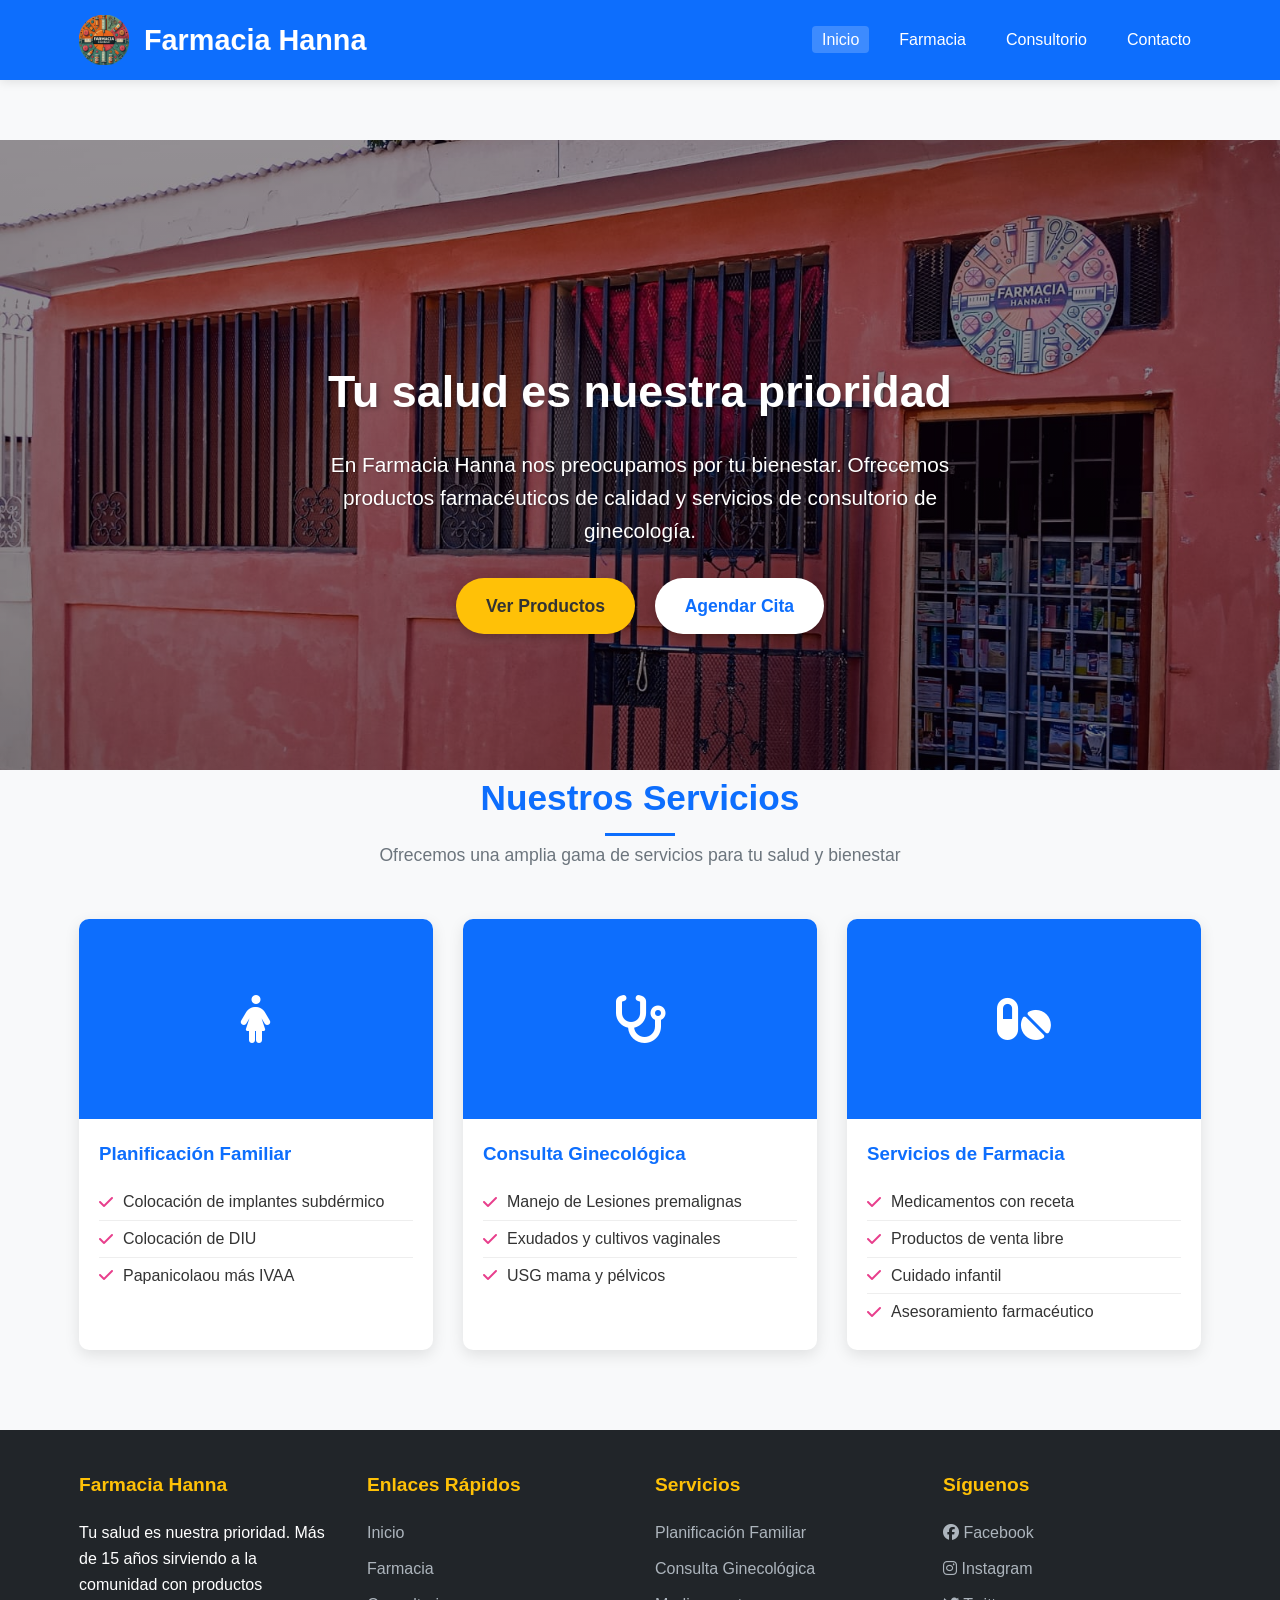
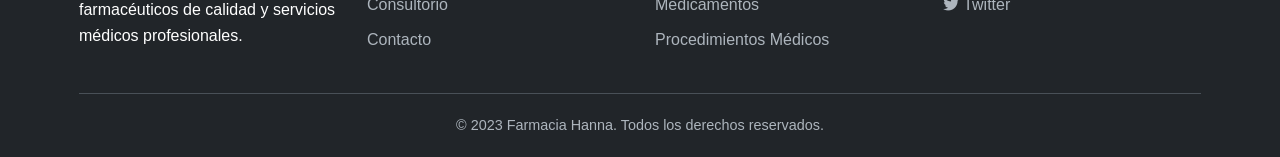
<file: index.html>
<!DOCTYPE html>
<html lang="es">
<head>
    <meta charset="UTF-8">
    <meta name="viewport" content="width=device-width, initial-scale=1.0">
    <title>Farmacia Hanna - Tu salud es nuestra prioridad</title>
    <link rel="stylesheet" href="https://cdnjs.cloudflare.com/ajax/libs/font-awesome/6.4.0/css/all.min.css">
    <link rel="stylesheet" href="staly/index.css">
</head>
<body>
    <!-- Header -->
    <header>
        <div class="container header-container">
            <div class="logo">
                <img src="img/logo.png" alt="Logo Farmacia Hanna" class="logo-img">
                <h1>Farmacia Hanna</h1>
            </div>
            <div class="menu-toggle" id="menuToggle">
                <span></span>
                <span></span>
                <span></span>
            </div>
            <nav id="mainNav">
                <ul>
                    <li><a href="#inicio" class="nav-link active" data-section="inicio">Inicio</a></li>
                    <li><a href="#farmacia" class="nav-link" data-section="farmacia">Farmacia</a></li>
                    <li><a href="#consultorio" class="nav-link" data-section="consultorio">Consultorio</a></li>
                    <li><a href="#contacto" class="nav-link" data-section="contacto">Contacto</a></li>
                </ul>
            </nav>
        </div>
    </header>

    <!-- Hero Section (Inicio) -->
    <section id="inicio" class="active">
        <div class="hero">
            <div class="container hero-content">
                <h2>Tu salud es nuestra prioridad</h2>
                <p>En Farmacia Hanna nos preocupamos por tu bienestar. Ofrecemos productos farmacéuticos de calidad y servicios de consultorio de ginecología.</p>
                <div class="hero-buttons">
                    <a href="#farmacia" class="btn nav-link" data-section="farmacia">Ver Productos</a>
                    <a href="#consultorio" class="btn nav-link" data-section="consultorio" style="background-color: white; color: #0d6efd; margin-left: 15px;">Agendar Cita</a>
                </div>
            </div>
        </div>

        <div class="container">
            <div class="section-title">
                <h2>Nuestros Servicios</h2>
                <p>Ofrecemos una amplia gama de servicios para tu salud y bienestar</p>
            </div>
            
            <div class="servicios-grid">
                <div class="servicio-card">
                    <div class="servicio-img">
                        <i class="fas fa-female"></i>
                    </div>
                    <div class="servicio-content">
                        <h3>Planificación Familiar</h3>
                        <ul>
                            <li><i class="fas fa-check"></i> Colocación de implantes subdérmico</li>
                            <li><i class="fas fa-check"></i> Colocación de DIU</li>
                            <li><i class="fas fa-check"></i> Papanicolaou más IVAA</li>
                        </ul>
                    </div>
                </div>
                
                <div class="servicio-card">
                    <div class="servicio-img">
                        <i class="fas fa-stethoscope"></i>
                    </div>
                    <div class="servicio-content">
                        <h3>Consulta Ginecológica</h3>
                        <ul>
                            <li><i class="fas fa-check"></i> Manejo de Lesiones premalignas</li>
                            <li><i class="fas fa-check"></i> Exudados y cultivos vaginales</li>
                            <li><i class="fas fa-check"></i> USG mama y pélvicos</li>
                        </ul>
                    </div>
                </div>
                
                <div class="servicio-card">
                    <div class="servicio-img">
                        <i class="fas fa-pills"></i>
                    </div>
                    <div class="servicio-content">
                        <h3>Servicios de Farmacia</h3>
                        <ul>
                            <li><i class="fas fa-check"></i> Medicamentos con receta</li>
                            <li><i class="fas fa-check"></i> Productos de venta libre</li>
                            <li><i class="fas fa-check"></i> Cuidado infantil</li>
                            <li><i class="fas fa-check"></i> Asesoramiento farmacéutico</li>
                        </ul>
                    </div>
                </div>
            </div>
        </div>
    </section>

    <!-- Farmacia Section -->
    <section id="farmacia">
        <div class="container">
            <div class="farmacia-header">
                <h2>Nuestra Farmacia</h2>
            </div>
            
            <div class="section-title">
                <h2>Medicamentos y Productos</h2>
                <p>Contamos con una amplia variedad de medicamentos y productos para tu salud</p>
            </div>
            
            <div class="medicamentos-grid">
                <div class="medicamento-card">
                    <div class="medicamento-img">
                        <i class="fas fa-prescription-bottle"></i>
                    </div>
                    <div class="medicamento-content">
                        <h3>Medicamentos con Receta</h3>
                        <p>Medicamentos que requieren prescripción médica bajo supervisión farmacéutica.</p>
                        <ul>
                            <li>Antibióticos</li>
                            <li>Antihipertensivos</li>
                            <li>Antidiabéticos</li>
                            <li>Antidepresivos</li>
                        </ul>
                    </div>
                </div>
                
                <div class="medicamento-card">
                    <div class="medicamento-img">
                        <i class="fas fa-capsules"></i>
                    </div>
                    <div class="medicamento-content">
                        <h3>Productos de Venta Libre</h3>
                        <p>Medicamentos y productos que puedes adquirir sin receta médica.</p>
                        <ul>
                            <li>Analgésicos</li>
                            <li>Antigripales</li>
                            <li>Vitaminas y suplementos</li>
                            <li>Cuidado personal</li>
                        </ul>
                    </div>
                </div>
                
                <div class="medicamento-card">
                    <div class="medicamento-img">
                        <i class="fas fa-baby"></i>
                    </div>
                    <div class="medicamento-content">
                        <h3>Cuidado Infantil</h3>
                        <p>Productos especializados para el cuidado de los más pequeños.</p>
                        <ul>
                            <li>Fórmulas infantiles</li>
                            <li>Pañales y toallitas</li>
                            <li>Medicamentos pediátricos</li>
                            <li>Jarabes y suplementos</li>
                        </ul>
                    </div>
                </div>
            </div>
        </div>
    </section>

    <!-- Consultorio Section -->
    <section id="consultorio">
        <div class="container">
            <div class="consultorio-header">
                <h2>Consultorio Médico</h2>
            </div>
            
            <div class="section-title">
                <h2>Nuestros Servicios Médicos</h2>
                <p>Contamos con especialistas en ginecología y servicios médicos generales</p>
            </div>
            
            <div class="servicios-grid">
                <div class="servicio-card">
                    <div class="servicio-img">
                        <i class="fas fa-female"></i>
                    </div>
                    <div class="servicio-content">
                        <h3>Planificación Familiar</h3>
                        <ul>
                            <li><i class="fas fa-check"></i> Colocación de implantes subdérmico</li>
                            <li><i class="fas fa-check"></i> Colocación de DIU</li>
                            <li><i class="fas fa-check"></i> Papanicolaou más IVAA</li>
                            <li><i class="fas fa-check"></i> Asesoramiento en métodos anticonceptivos</li>
                        </ul>
                    </div>
                </div>
                
                <div class="servicio-card">
                    <div class="servicio-img">
                        <i class="fas fa-stethoscope"></i>
                    </div>
                    <div class="servicio-content">
                        <h3>Consulta Ginecológica</h3>
                        <ul>
                            <li><i class="fas fa-check"></i> Manejo de Lesiones premalignas</li>
                            <li><i class="fas fa-check"></i> Exudados y cultivos vaginales</li>
                            <li><i class="fas fa-check"></i> USG mama y pélvicos</li>
                            <li><i class="fas fa-check"></i> Control de embarazo</li>
                        </ul>
                    </div>
                </div>
                
                <div class="servicio-card">
                    <div class="servicio-img">
                        <i class="fas fa-syringe"></i>
                    </div>
                    <div class="servicio-content">
                        <h3>Procedimientos Médicos</h3>
                        <ul>
                            <li><i class="fas fa-check"></i> Aplicación de inyecciones</li>
                            <li><i class="fas fa-check"></i> Vacunación</li>
                            <li><i class="fas fa-check"></i> Toma de muestras de laboratorio</li>
                            <li><i class="fas fa-check"></i> Curaciones y curaciones menores</li>
                        </ul>
                    </div>
                </div>
            </div>
        </div>
    </section>

    <!-- Contacto Section -->
    <section id="contacto">
        <div class="container">
            <div class="section-title">
                <h2>Contáctanos</h2>
                <p>Estamos aquí para ayudarte. Visítanos o contáctanos para más información</p>
            </div>
            
            <div class="contacto-grid">
                <div class="contacto-info">
                    <h3>Información de Contacto</h3>
                    <div class="contacto-item">
                        <div class="contacto-icon"><i class="fas fa-map-marker-alt"></i></div>
                        <p>Del Gym el Canoso 2 cu. y media al sur</p>
                    </div>
                    <div class="contacto-item">
                        <div class="contacto-icon"><i class="fas fa-phone"></i></div>
                        <p>(505) 86403365</p>
                    </div>                    
                    <h3 style="margin-top: 30px;">Horario de Atención</h3>
                    <table class="horario-table">
                        <tr>
                            <td>Lunes a Viernes</td>
                            <td>8:00 AM - 10:00 PM</td>
                        </tr>
                        <tr>
                            <td>Sábados</td>
                            <td>9:00 AM - 8:00 PM</td>
                        </tr>
                        <tr>
                            <td>Domingos</td>
                            <td>10:00 AM - 6:00 PM</td>
                        </tr>
                    </table>
                    
                    <div class="contacto-buttons">
                        <!-- REEMPLAZA EL NÚMERO DE TELÉFONO AQUÍ -->
                        <a href="https://wa.me/50586403365?text=Hola,%20me%20interesa%20obtener%20más%20información%20sobre%20sus%20servicios" class="btn btn-whatsapp" target="_blank">
                            <i class="fab fa-whatsapp"></i> WhatsApp
                        </a>
                        
                        <!-- REEMPLAZA LA DIRECCIÓN DE GOOGLE MAPS AQUÍ -->
                        <a href="https://maps.app.goo.gl/SS8DSRisJ6XKTcj59" class="btn btn-maps" target="_blank">
                            <i class="fas fa-map-marked-alt"></i> Google Maps
                        </a>
                    </div>
                </div>
                
                <!--<div class="contacto-form">
                    <h3>Envíanos un Mensaje</h3>
                    <form id="formContacto">
                        <input type="text" placeholder="Tu nombre" required>
                        <input type="email" placeholder="Tu correo electrónico" required>
                        <input type="tel" placeholder="Tu teléfono">
                        <textarea placeholder="Tu mensaje" rows="5" required></textarea>
                        <button type="submit">Enviar Mensaje</button>
                    </form>
                </div>-->
            </div>
        </div>
    </section>

    <!-- Footer -->
    <footer>
        <div class="container">
            <div class="footer-grid">
                <div class="footer-col">
                    <h4>Farmacia Hanna</h4>
                    <p>Tu salud es nuestra prioridad. Más de 15 años sirviendo a la comunidad con productos farmacéuticos de calidad y servicios médicos profesionales.</p>
                </div>
                <div class="footer-col">
                    <h4>Enlaces Rápidos</h4>
                    <ul>
                        <li><a href="#inicio" class="nav-link" data-section="inicio">Inicio</a></li>
                        <li><a href="#farmacia" class="nav-link" data-section="farmacia">Farmacia</a></li>
                        <li><a href="#consultorio" class="nav-link" data-section="consultorio">Consultorio</a></li>
                        <li><a href="#contacto" class="nav-link" data-section="contacto">Contacto</a></li>
                    </ul>
                </div>
                <div class="footer-col">
                    <h4>Servicios</h4>
                    <ul>
                        <li><a href="#consultorio" class="nav-link" data-section="consultorio">Planificación Familiar</a></li>
                        <li><a href="#consultorio" class="nav-link" data-section="consultorio">Consulta Ginecológica</a></li>
                        <li><a href="#farmacia" class="nav-link" data-section="farmacia">Medicamentos</a></li>
                        <li><a href="#consultorio" class="nav-link" data-section="consultorio">Procedimientos Médicos</a></li>
                    </ul>
                </div>
                <div class="footer-col">
                    <h4>Síguenos</h4>
                    <ul>
                        <li><a href="#"><i class="fab fa-facebook"></i> Facebook</a></li>
                        <li><a href="#"><i class="fab fa-instagram"></i> Instagram</a></li>
                        <li><a href="#"><i class="fab fa-twitter"></i> Twitter</a></li>
                    </ul>
                </div>
            </div>
            <div class="copyright">
                <p>&copy; 2023 Farmacia Hanna. Todos los derechos reservados.</p>
            </div>
        </div>
    </footer>

    <script>
        document.addEventListener('DOMContentLoaded', function() {
            // Menú móvil
            const menuToggle = document.getElementById('menuToggle');
            const mainNav = document.getElementById('mainNav');
            
            menuToggle.addEventListener('click', function() {
                mainNav.classList.toggle('active');
            });
            
            // Navegación entre secciones
            const navLinks = document.querySelectorAll('.nav-link');
            const sections = document.querySelectorAll('section');
            
            navLinks.forEach(link => {
                link.addEventListener('click', function(e) {
                    e.preventDefault();
                    
                    // Obtener la sección a mostrar
                    const targetSection = this.getAttribute('data-section');
                    
                    // Ocultar todas las secciones
                    sections.forEach(section => {
                        section.classList.remove('active');
                    });
                    
                    // Mostrar la sección seleccionada
                    document.getElementById(targetSection).classList.add('active');
                    
                    // Actualizar enlace activo
                    navLinks.forEach(navLink => {
                        navLink.classList.remove('active');
                    });
                    this.classList.add('active');
                    
                    // Cerrar menú móvil si está abierto
                    mainNav.classList.remove('active');
                    
                    // Scroll suave al inicio de la página
                    window.scrollTo({
                        top: 0,
                        behavior: 'smooth'
                    });
                });
            });
            
            // Formulario de contacto
            const formContacto = document.getElementById('formContacto');
            if (formContacto) {
                formContacto.addEventListener('submit', function(e) {
                    e.preventDefault();
                    alert('¡Gracias por tu mensaje! Nos pondremos en contacto contigo pronto.');
                    this.reset();
                });
            }
            
            // Enlaces de WhatsApp y Maps - REEMPLAZA CON TUS DATOS REALES
            const whatsappBtn = document.querySelector('.btn-whatsapp');
            const mapsBtn = document.querySelector('.btn-maps');
            
            // Actualiza estos enlaces con tu información real:
            // whatsappBtn.href = "https://wa.me/5215512345678?text=Hola,%20me%20interesa%20obtener%20más%20información%20sobre%20sus%20servicios";
            // mapsBtn.href = "https://www.google.com/maps/place/Tu+Dirección+Completa+Aquí";
        });
    </script>
</body>
</html>
</file>
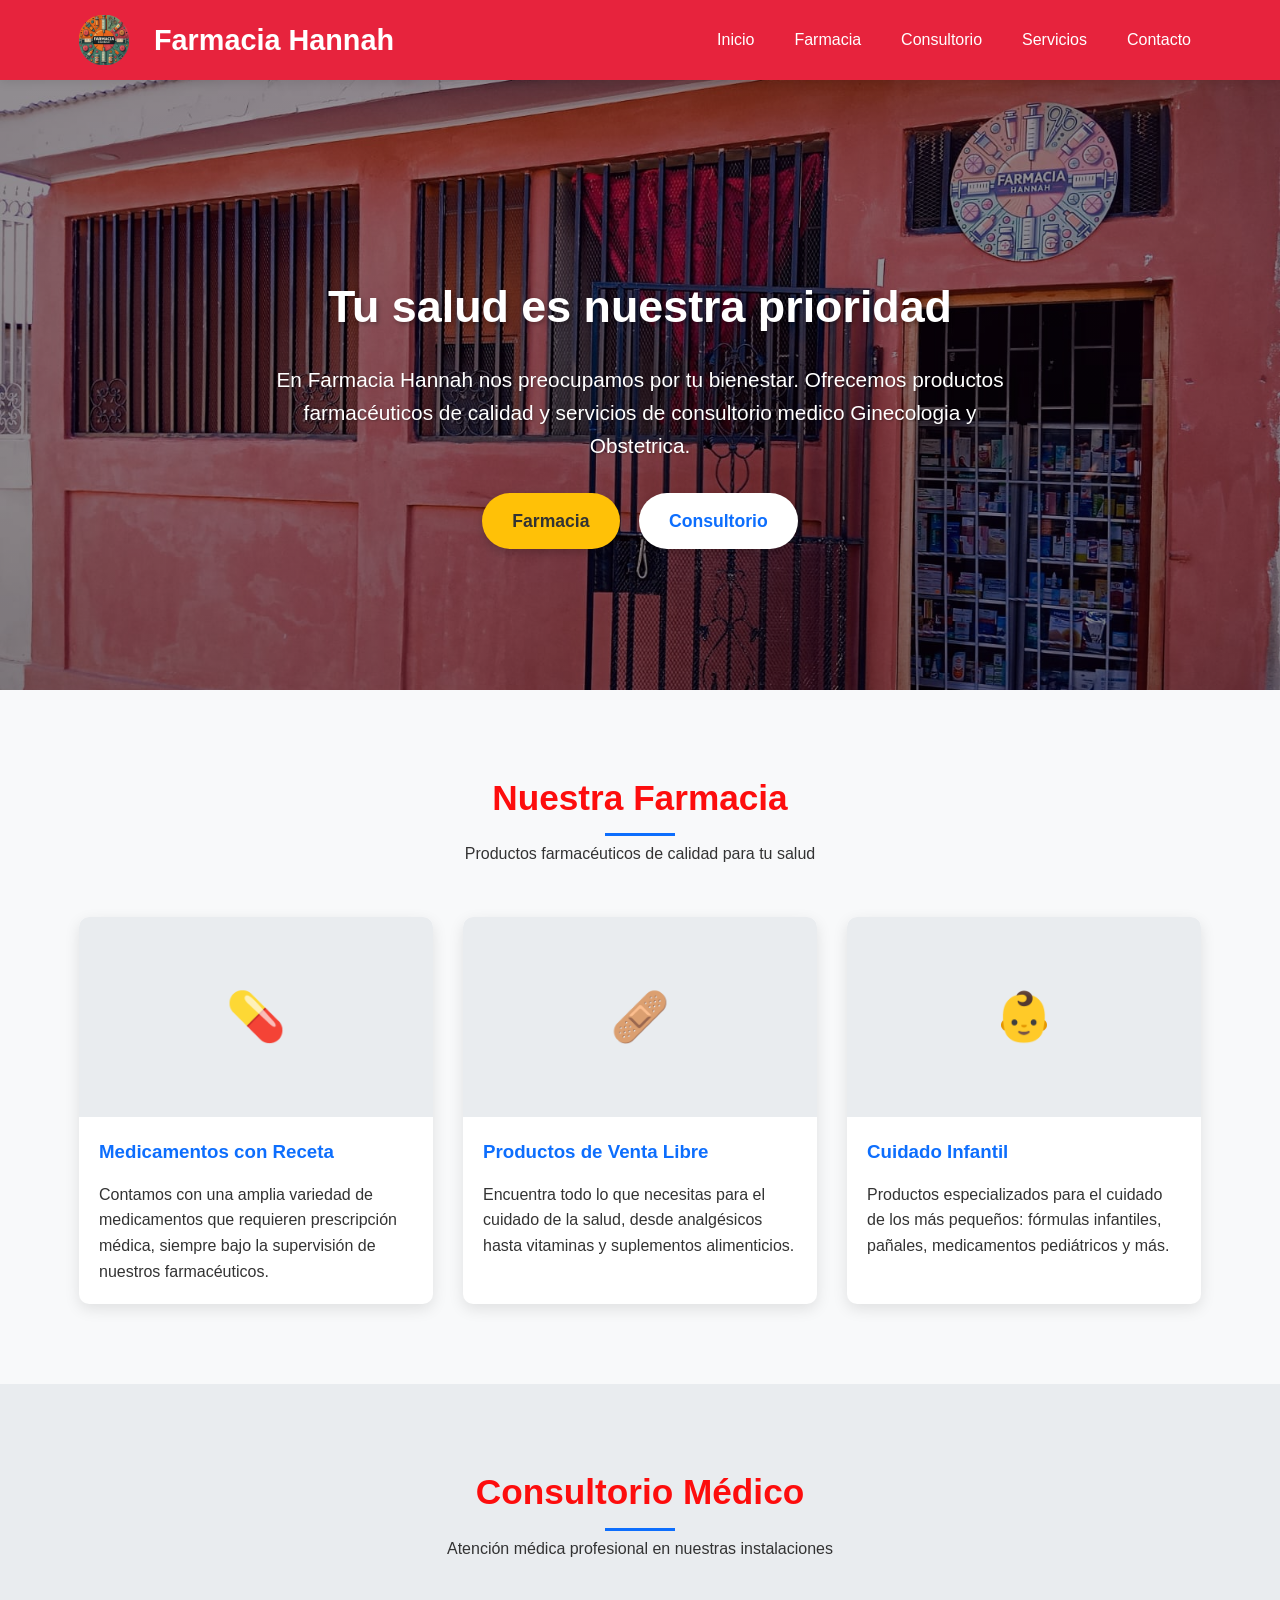
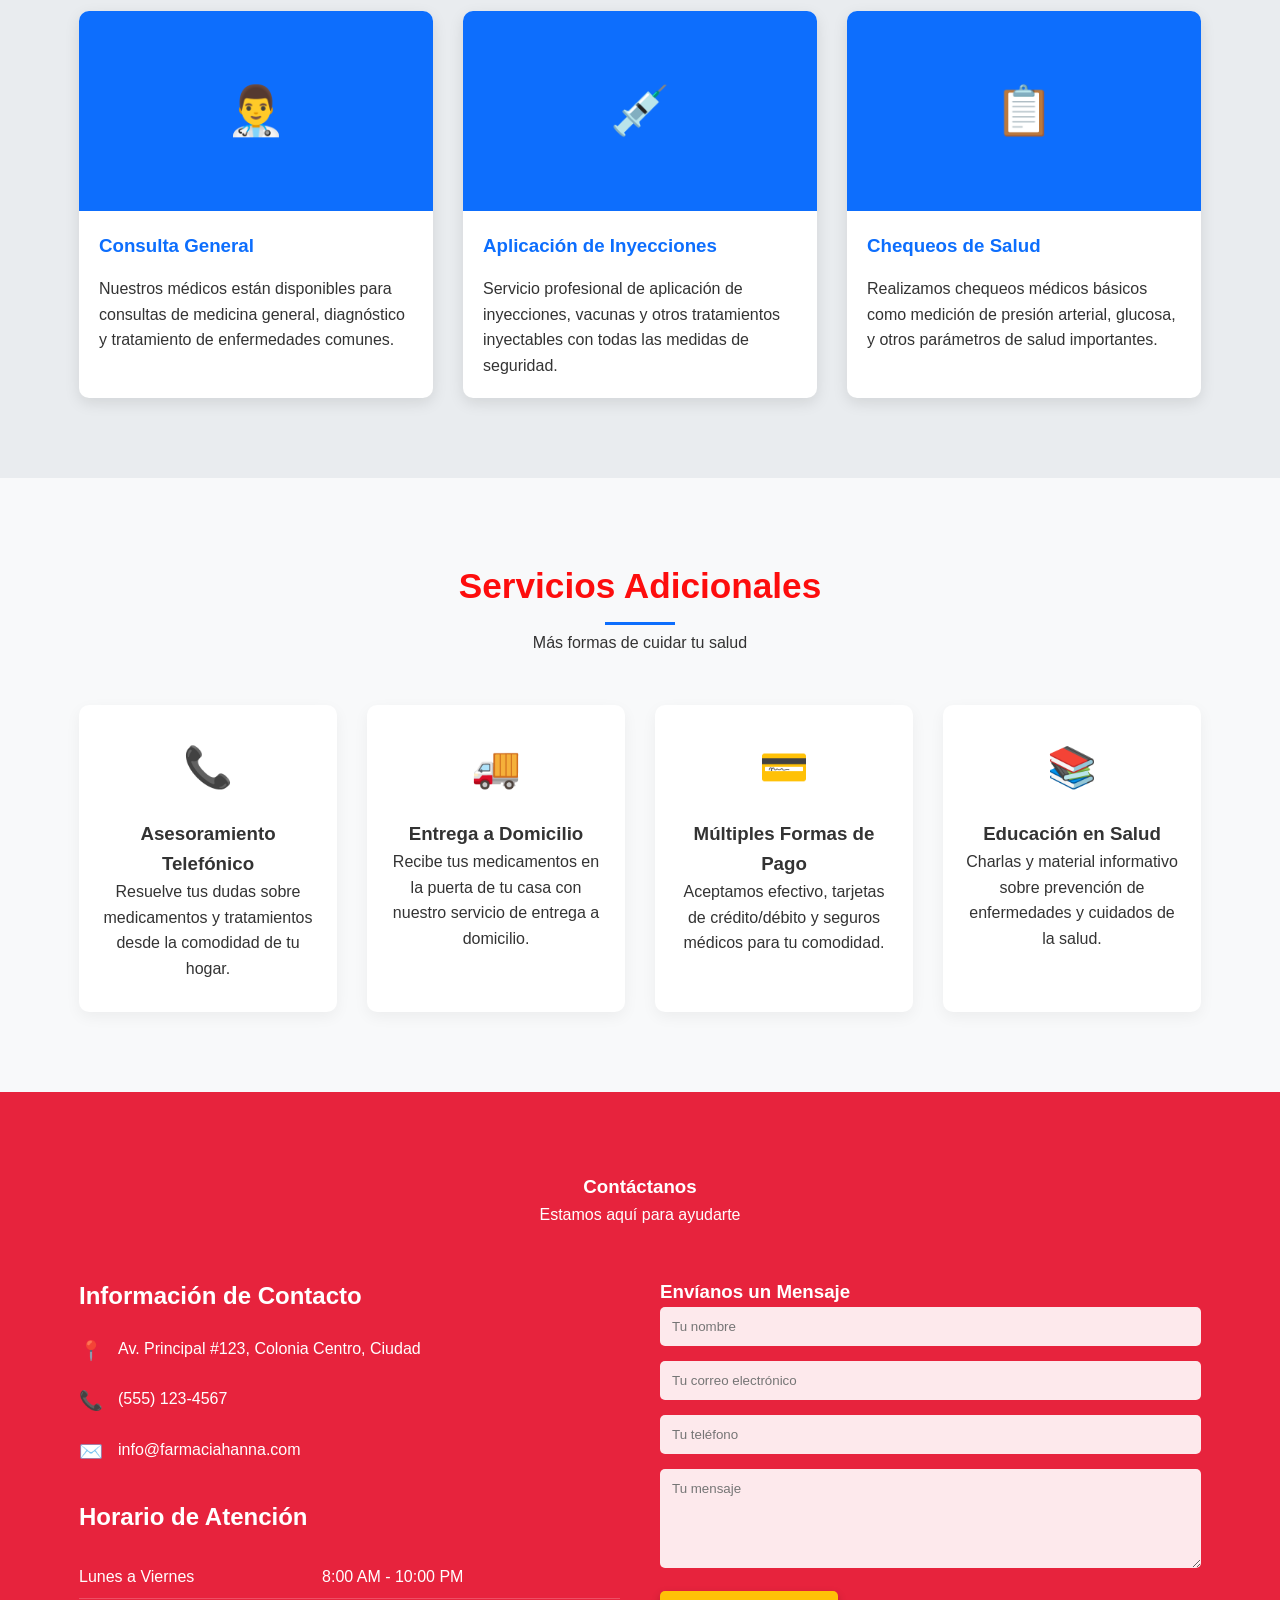
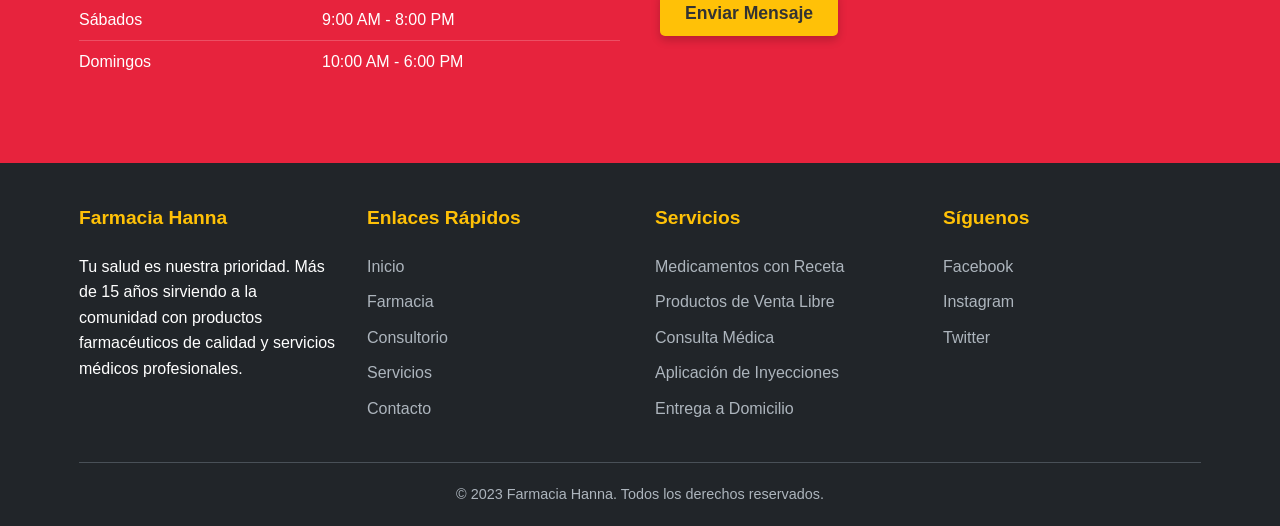
<file: Farmacia hanna.html>
<!DOCTYPE html>
<html lang="es">
<head>
    <meta charset="UTF-8">
    <meta name="viewport" content="width=device-width, initial-scale=1.0">
    <title>Farmacia Hanna - Tu salud es nuestra prioridad</title>
    <style>
        /* Estilos generales */
        * {
            margin: 0;
            padding: 0;
            box-sizing: border-box;
            font-family: 'Segoe UI', Tahoma, Geneva, Verdana, sans-serif;
        }
        
        body {
            background-color: #f8f9fa;
            color: #333;
            line-height: 1.6;
        }
        
        .container {
            width: 90%;
            max-width: 1200px;
            margin: 0 auto;
            padding: 0 15px;
        }
        
        /* Header y navegación */
        header {
            background-color: #e7233d;
            color: white;
            padding: 15px 0;
            box-shadow: 0 2px 10px rgba(0, 0, 0, 0.1);
            position: fixed;
            width: 100%;
            top: 0;
            z-index: 1000;
        }
        
        .header-container {
            display: flex;
            justify-content: space-between;
            align-items: center;
        }
        
        .logo {
            display: flex;
            align-items: center;
        }
        
        .logo h1 {
            font-size: 1.8rem;
            margin-left: 10px;
        }
        
        .logo-icon {
            font-size: 2rem;
        }
        
        nav ul {
            display: flex;
            list-style: none;
        }
        
        nav ul li {
            margin-left: 20px;
        }
        
        nav ul li a {
            color: white;
            text-decoration: none;
            font-weight: 500;
            padding: 5px 10px;
            border-radius: 4px;
            transition: background-color 0.3s;
        }
        
        nav ul li a:hover {
            background-color: rgba(255, 255, 255, 0.2);
        }
        
    .logo-img {
    height: 50px; /* Ajusta según el tamaño de tu logo */
    width: auto;
    margin-right: 15px;
}

.logo {
    display: flex;
    align-items: center;
}    
/* Hero Section con imagen local posicionada más abajo */
.hero {
    background: 
        linear-gradient(rgba(0, 0, 0, 0.4), rgba(0, 0, 0, 0.5)),
        url('foto.jpg');
    background-size: cover;
    background-position: center 10%; /* Cambiado de "center" a "center 70%" */
    background-repeat: no-repeat;
    background-attachment: fixed;
    color: rgb(255, 255, 255);
    text-align: center;
    padding: 150px 0 80px;
    margin-top: 60px;
    position: relative;
    overflow: hidden;
    min-height: 70vh;
    display: flex;
    align-items: center;
}

.hero-content {
    width: 100%;
    max-width: 800px;
    margin: 0 auto;
    padding: 0 20px;
    position: relative;
    z-index: 2;
}

/* Media queries para mejor adaptabilidad */
@media (max-width: 768px) {
    .hero {
        background-attachment: scroll;
        background-position: center 60%; /* Ajuste para móviles */
        padding: 120px 0 60px;
        min-height: 60vh;
    }
}

@media (max-width: 480px) {
    .hero {
        background-position: center 50%; /* Ajuste para móviles pequeños */
        padding: 100px 0 40px;
        min-height: 50vh;
    }
}

@media (max-width: 480px) {
    .hero {
        padding: 100px 0 40px;
        min-height: 50vh;
    }
}
        
        /* Estilo de respaldo en caso de que la imagen no cargue */
        .hero::before {
            content: '';
            position: absolute;
            top: 0;
            left: 0;
            width: 100%;
            height: 100%;
            background-color: #fdfeff;
            z-index: -1;
        }
        
        .hero-content {
            max-width: 800px;
            margin: 0 auto;
            position: relative;
            z-index: 2;
        }
        
        .hero h2 {
            font-size: 2.8rem;
            margin-bottom: 20px;
            text-shadow: 2px 2px 4px rgba(0, 0, 0, 0.3);
        }
        
        .hero p {
            font-size: 1.3rem;
            margin: 0 auto 30px;
            text-shadow: 1px 1px 2px rgba(0, 0, 0, 0.3);
        }
        
        .btn {
            display: inline-block;
            background-color: #ffc107;
            color: #333;
            padding: 14px 30px;
            border-radius: 30px;
            text-decoration: none;
            font-weight: 600;
            transition: all 0.3s;
            box-shadow: 0 4px 10px rgba(0, 0, 0, 0.2);
            border: none;
            cursor: pointer;
            font-size: 1.1rem;
        }
        
        .btn:hover {
            background-color: #e0a800;
            transform: translateY(-3px);
            box-shadow: 0 6px 15px rgba(0, 0, 0, 0.25);
        }
        
        /* Secciones principales */
        section {
            padding: 80px 0;
        }
        
        .section-title {
            text-align: center;
            margin-bottom: 50px;
        }
        
        .section-title h2 {
            font-size: 2.2rem;
            color: #fd0d0d;
            margin-bottom: 15px;
            position: relative;
            display: inline-block;
        }
        
        .section-title h2::after {
            content: '';
            position: absolute;
            width: 70px;
            height: 3px;
            background-color: #0d6efd;
            bottom: -10px;
            left: 50%;
            transform: translateX(-50%);
        }
        
        /* Farmacia Section */
        .farmacia-grid {
            display: grid;
            grid-template-columns: repeat(auto-fit, minmax(300px, 1fr));
            gap: 30px;
        }
        
        .farmacia-card {
            background-color: white;
            border-radius: 10px;
            overflow: hidden;
            box-shadow: 0 5px 15px rgba(0, 0, 0, 0.1);
            transition: transform 0.3s;
        }
        
        .farmacia-card:hover {
            transform: translateY(-10px);
        }
        
        .farmacia-img {
            height: 200px;
            background-color: #e9ecef;
            display: flex;
            align-items: center;
            justify-content: center;
            font-size: 3rem;
            color: #0d6efd;
        }
        
        .farmacia-content {
            padding: 20px;
        }
        
        .farmacia-content h3 {
            margin-bottom: 15px;
            color: #0d6efd;
        }
        
        /* Consultorio Section */
        .consultorio {
            background-color: #e9ecef;
        }
        
        .consultorio-grid {
            display: grid;
            grid-template-columns: repeat(auto-fit, minmax(300px, 1fr));
            gap: 30px;
        }
        
        .consultorio-card {
            background-color: white;
            border-radius: 10px;
            overflow: hidden;
            box-shadow: 0 5px 15px rgba(0, 0, 0, 0.1);
            transition: transform 0.3s;
        }
        
        .consultorio-card:hover {
            transform: translateY(-10px);
        }
        
        .consultorio-img {
            height: 200px;
            background-color: #0d6efd;
            display: flex;
            align-items: center;
            justify-content: center;
            font-size: 3rem;
            color: white;
        }
        
        .consultorio-content {
            padding: 20px;
        }
        
        .consultorio-content h3 {
            margin-bottom: 15px;
            color: #0d6efd;
        }
        
        /* Servicios Section */
        .servicios-grid {
            display: grid;
            grid-template-columns: repeat(auto-fit, minmax(250px, 1fr));
            gap: 30px;
        }
        
        .servicio-card {
            text-align: center;
            padding: 30px 20px;
            background-color: white;
            border-radius: 10px;
            box-shadow: 0 5px 15px rgba(0, 0, 0, 0.05);
            transition: all 0.3s;
        }
        
        .servicio-card:hover {
            transform: translateY(-5px);
            box-shadow: 0 10px 20px rgba(0, 0, 0, 0.1);
        }
        
        .servicio-icon {
            font-size: 2.5rem;
            color: #0d6efd;
            margin-bottom: 20px;
        }
        
        /* Contacto Section */
        .contacto {
            background-color: #e7233d;
            color: white;
        }
        
        .contacto-grid {
            display: grid;
            grid-template-columns: repeat(auto-fit, minmax(300px, 1fr));
            gap: 40px;
        }
        
        .contacto-info h3 {
            margin-bottom: 20px;
            font-size: 1.5rem;
        }
        
        .contacto-item {
            display: flex;
            align-items: flex-start;
            margin-bottom: 20px;
        }
        
        .contacto-icon {
            margin-right: 15px;
            font-size: 1.2rem;
        }
        
        .horario-table {
            width: 100%;
            border-collapse: collapse;
            margin-top: 10px;
        }
        
        .horario-table td {
            padding: 8px 0;
            border-bottom: 1px solid rgba(255, 255, 255, 0.2);
        }
        
        .horario-table tr:last-child td {
            border-bottom: none;
        }
        
        .contacto-form input,
        .contacto-form textarea {
            width: 100%;
            padding: 12px;
            margin-bottom: 15px;
            border: none;
            border-radius: 5px;
            background-color: rgba(255, 255, 255, 0.9);
        }
        
        .contacto-form button {
            background-color: #ffc107;
            color: #333;
            border: none;
            padding: 12px 25px;
            border-radius: 5px;
            font-weight: 600;
            cursor: pointer;
            transition: background-color 0.3s;
        }
        
        .contacto-form button:hover {
            background-color: #e0a800;
        }
        
        /* Footer */
        footer {
            background-color: #212529;
            color: white;
            padding: 40px 0 20px;
        }
        
        .footer-grid {
            display: grid;
            grid-template-columns: repeat(auto-fit, minmax(200px, 1fr));
            gap: 30px;
            margin-bottom: 30px;
        }
        
        .footer-col h4 {
            margin-bottom: 20px;
            font-size: 1.2rem;
            color: #ffc107;
        }
        
        .footer-col ul {
            list-style: none;
        }
        
        .footer-col ul li {
            margin-bottom: 10px;
        }
        
        .footer-col ul li a {
            color: #adb5bd;
            text-decoration: none;
            transition: color 0.3s;
        }
        
        .footer-col ul li a:hover {
            color: white;
        }
        
        .copyright {
            text-align: center;
            padding-top: 20px;
            border-top: 1px solid #495057;
            color: #adb5bd;
            font-size: 0.9rem;
        }
        
        /* Responsive */
        @media (max-width: 768px) {
            .header-container {
                flex-direction: column;
            }
            
            nav ul {
                margin-top: 15px;
                flex-wrap: wrap;
                justify-content: center;
            }
            
            nav ul li {
                margin: 5px;
            }
            
            .hero {
                padding: 150px 0 80px;
                background-attachment: scroll;
            }
            
            .hero h2 {
                font-size: 2.2rem;
            }
            
            .hero p {
                font-size: 1.1rem;
            }
        }
        
        @media (max-width: 480px) {
            .hero h2 {
                font-size: 1.8rem;
            }
            
            .hero p {
                font-size: 1rem;
            }
            
            .btn {
                padding: 12px 25px;
                font-size: 1rem;
            }
        }
    </style>
</head>
<body>
    <!-- Header -->
<!-- Header -->
<header>
    <div class="container header-container">
        <div class="logo">
            <img src="logo.png" alt="Logo Farmacia Hannah" class="logo-img">
            <h1>Farmacia Hannah</h1>
        </div>
        <nav>
            <ul>
                <li><a href="#inicio">Inicio</a></li>
                <li><a href="#farmacia">Farmacia</a></li>
                <li><a href="#consultorio">Consultorio</a></li>
                <li><a href="#servicios">Servicios</a></li>
                <li><a href="#contacto">Contacto</a></li>
            </ul>
        </nav>
    </div>
</header>

    <!-- Hero Section -->
    <section class="hero" id="inicio">
        <div class="container hero-content">
            <h2>Tu salud es nuestra prioridad</h2>
            <p>En Farmacia Hannah nos preocupamos por tu bienestar. Ofrecemos productos farmacéuticos de calidad y servicios de consultorio medico Ginecologia y Obstetrica.</p>
            <div class="hero-buttons">
                <a href="#farmacia" class="btn">Farmacia</a>
                <a href="#consultorio" class="btn" style="background-color: white; color: #0d6efd; margin-left: 15px;">Consultorio</a>
            </div>
        </div>
    </section>

    <!-- Farmacia Section -->
    <section id="farmacia">
        <div class="container">
            <div class="section-title">
                <h2>Nuestra Farmacia</h2>
                <p>Productos farmacéuticos de calidad para tu salud</p>
            </div>
            <div class="farmacia-grid">
                <div class="farmacia-card">
                    <div class="farmacia-img">💊</div>
                    <div class="farmacia-content">
                        <h3>Medicamentos con Receta</h3>
                        <p>Contamos con una amplia variedad de medicamentos que requieren prescripción médica, siempre bajo la supervisión de nuestros farmacéuticos.</p>
                    </div>
                </div>
                <div class="farmacia-card">
                    <div class="farmacia-img">🩹</div>
                    <div class="farmacia-content">
                        <h3>Productos de Venta Libre</h3>
                        <p>Encuentra todo lo que necesitas para el cuidado de la salud, desde analgésicos hasta vitaminas y suplementos alimenticios.</p>
                    </div>
                </div>
                <div class="farmacia-card">
                    <div class="farmacia-img">👶</div>
                    <div class="farmacia-content">
                        <h3>Cuidado Infantil</h3>
                        <p>Productos especializados para el cuidado de los más pequeños: fórmulas infantiles, pañales, medicamentos pediátricos y más.</p>
                    </div>
                </div>
            </div>
        </div>
    </section>

    <!-- Consultorio Section -->
    <section class="consultorio" id="consultorio">
        <div class="container">
            <div class="section-title">
                <h2>Consultorio Médico</h2>
                <p>Atención médica profesional en nuestras instalaciones</p>
            </div>
            <div class="consultorio-grid">
                <div class="consultorio-card">
                    <div class="consultorio-img">👨‍⚕️</div>
                    <div class="consultorio-content">
                        <h3>Consulta General</h3>
                        <p>Nuestros médicos están disponibles para consultas de medicina general, diagnóstico y tratamiento de enfermedades comunes.</p>
                    </div>
                </div>
                <div class="consultorio-card">
                    <div class="consultorio-img">💉</div>
                    <div class="consultorio-content">
                        <h3>Aplicación de Inyecciones</h3>
                        <p>Servicio profesional de aplicación de inyecciones, vacunas y otros tratamientos inyectables con todas las medidas de seguridad.</p>
                    </div>
                </div>
                <div class="consultorio-card">
                    <div class="consultorio-img">📋</div>
                    <div class="consultorio-content">
                        <h3>Chequeos de Salud</h3>
                        <p>Realizamos chequeos médicos básicos como medición de presión arterial, glucosa, y otros parámetros de salud importantes.</p>
                    </div>
                </div>
            </div>
        </div>
    </section>

    <!-- Servicios Section -->
    <section id="servicios">
        <div class="container">
            <div class="section-title">
                <h2>Servicios Adicionales</h2>
                <p>Más formas de cuidar tu salud</p>
            </div>
            <div class="servicios-grid">
                <div class="servicio-card">
                    <div class="servicio-icon">📞</div>
                    <h3>Asesoramiento Telefónico</h3>
                    <p>Resuelve tus dudas sobre medicamentos y tratamientos desde la comodidad de tu hogar.</p>
                </div>
                <div class="servicio-card">
                    <div class="servicio-icon">🚚</div>
                    <h3>Entrega a Domicilio</h3>
                    <p>Recibe tus medicamentos en la puerta de tu casa con nuestro servicio de entrega a domicilio.</p>
                </div>
                <div class="servicio-card">
                    <div class="servicio-icon">💳</div>
                    <h3>Múltiples Formas de Pago</h3>
                    <p>Aceptamos efectivo, tarjetas de crédito/débito y seguros médicos para tu comodidad.</p>
                </div>
                <div class="servicio-card">
                    <div class="servicio-icon">📚</div>
                    <h3>Educación en Salud</h3>
                    <p>Charlas y material informativo sobre prevención de enfermedades y cuidados de la salud.</p>
                </div>
            </div>
        </div>
    </section>

    <!-- Contacto Section -->
    <section class="contacto" id="contacto">
        <div class="container">
            <div class="section-title">
                <h3>Contáctanos</h3>
                <p>Estamos aquí para ayudarte</p>
            </div>
            <div class="contacto-grid">
                <div class="contacto-info">
                    <h3>Información de Contacto</h3>
                    <div class="contacto-item">
                        <div class="contacto-icon">📍</div>
                        <p>Av. Principal #123, Colonia Centro, Ciudad</p>
                    </div>
                    <div class="contacto-item">
                        <div class="contacto-icon">📞</div>
                        <p>(555) 123-4567</p>
                    </div>
                    <div class="contacto-item">
                        <div class="contacto-icon">✉️</div>
                        <p>info@farmaciahanna.com</p>
                    </div>
                    <h3 style="margin-top: 30px;">Horario de Atención</h3>
                    <table class="horario-table">
                        <tr>
                            <td>Lunes a Viernes</td>
                            <td>8:00 AM - 10:00 PM</td>
                        </tr>
                        <tr>
                            <td>Sábados</td>
                            <td>9:00 AM - 8:00 PM</td>
                        </tr>
                        <tr>
                            <td>Domingos</td>
                            <td>10:00 AM - 6:00 PM</td>
                        </tr>
                    </table>
                </div>
                <div class="contacto-form">
                    <h3>Envíanos un Mensaje</h3>
                    <form>
                        <input type="text" placeholder="Tu nombre" required>
                        <input type="email" placeholder="Tu correo electrónico" required>
                        <input type="tel" placeholder="Tu teléfono">
                        <textarea placeholder="Tu mensaje" rows="5" required></textarea>
                        <button type="submit" class="btn">Enviar Mensaje</button>
                    </form>
                </div>
            </div>
        </div>
    </section>

    <!-- Footer -->
    <footer>
        <div class="container">
            <div class="footer-grid">
                <div class="footer-col">
                    <h4>Farmacia Hanna</h4>
                    <p>Tu salud es nuestra prioridad. Más de 15 años sirviendo a la comunidad con productos farmacéuticos de calidad y servicios médicos profesionales.</p>
                </div>
                <div class="footer-col">
                    <h4>Enlaces Rápidos</h4>
                    <ul>
                        <li><a href="#inicio">Inicio</a></li>
                        <li><a href="#farmacia">Farmacia</a></li>
                        <li><a href="#consultorio">Consultorio</a></li>
                        <li><a href="#servicios">Servicios</a></li>
                        <li><a href="#contacto">Contacto</a></li>
                    </ul>
                </div>
                <div class="footer-col">
                    <h4>Servicios</h4>
                    <ul>
                        <li><a href="#">Medicamentos con Receta</a></li>
                        <li><a href="#">Productos de Venta Libre</a></li>
                        <li><a href="#">Consulta Médica</a></li>
                        <li><a href="#">Aplicación de Inyecciones</a></li>
                        <li><a href="#">Entrega a Domicilio</a></li>
                    </ul>
                </div>
                <div class="footer-col">
                    <h4>Síguenos</h4>
                    <ul>
                        <li><a href="#">Facebook</a></li>
                        <li><a href="#">Instagram</a></li>
                        <li><a href="#">Twitter</a></li>
                    </ul>
                </div>
            </div>
            <div class="copyright">
                <p>&copy; 2023 Farmacia Hanna. Todos los derechos reservados.</p>
            </div>
        </div>
    </footer>
</body>
</html>
</file>
<file: staly/index.css>
/* Reset y estilos base */
        * {
            margin: 0;
            padding: 0;
            box-sizing: border-box;
            font-family: 'Segoe UI', Tahoma, Geneva, Verdana, sans-serif;
        }
        
        :root {
            --primary: #0d6efd;
            --secondary: #ffc107;
            --accent: #e83e8c;
            --dark: #212529;
            --light: #f8f9fa;
            --gray: #6c757d;
        }
        
        body {
            background-color: var(--light);
            color: #333;
            line-height: 1.6;
            overflow-x: hidden;
        }
        
        .container {
            width: 90%;
            max-width: 1200px;
            margin: 0 auto;
            padding: 0 15px;
        }
        
        /* Header y navegación */
        header {
            background-color: var(--primary);
            color: white;
            padding: 15px 0;
            box-shadow: 0 2px 10px rgba(0, 0, 0, 0.1);
            position: fixed;
            width: 100%;
            top: 0;
            z-index: 1000;
        }
        
        .header-container {
            display: flex;
            justify-content: space-between;
            align-items: center;
        }
        
        .logo {
            display: flex;
            align-items: center;
        }
        
        .logo-img {
            height: 50px;
            width: auto;
            margin-right: 15px;
        }
        
        .logo h1 {
            font-size: 1.8rem;
            font-weight: 600;
        }
        
        nav ul {
            display: flex;
            list-style: none;
        }
        
        nav ul li {
            margin-left: 20px;
        }
        
        nav ul li a {
            color: white;
            text-decoration: none;
            font-weight: 500;
            padding: 5px 10px;
            border-radius: 4px;
            transition: background-color 0.3s;
        }
        
        nav ul li a:hover, nav ul li a.active {
            background-color: rgba(255, 255, 255, 0.2);
        }
        
        .menu-toggle {
            display: none;
            flex-direction: column;
            cursor: pointer;
        }
        
        .menu-toggle span {
            height: 3px;
            width: 25px;
            background: white;
            margin-bottom: 4px;
            border-radius: 2px;
            transition: all 0.3s;
        }
        
        /* Hero Section */
        .hero {
            background: 
                linear-gradient(rgba(0, 0, 0, 0.4), rgba(0, 0, 0, 0.5)),
                url('../img/foto.jpg');
            background-size: cover;
            background-position: center 10%;
            background-repeat: no-repeat;
            color: white;
            text-align: center;
            padding: 180px 0 100px;
            margin-top: 60px;
            position: relative;
            overflow: hidden;
            min-height: 70vh;
            display: flex;
            align-items: center;
        }
        
        .hero-content {
            width: 100%;
            max-width: 800px;
            margin: 0 auto;
            padding: 0 20px;
            position: relative;
            z-index: 2;
        }
        
        .hero h2 {
            font-size: 2.8rem;
            margin-bottom: 20px;
            text-shadow: 2px 2px 4px rgba(0, 0, 0, 0.3);
        }
        
        .hero p {
            font-size: 1.3rem;
            margin: 0 auto 30px;
            text-shadow: 1px 1px 2px rgba(0, 0, 0, 0.3);
            max-width: 700px;
        }
        
        .btn {
            display: inline-block;
            background-color: var(--secondary);
            color: #333;
            padding: 14px 30px;
            border-radius: 30px;
            text-decoration: none;
            font-weight: 600;
            transition: all 0.3s;
            box-shadow: 0 4px 10px rgba(0, 0, 0, 0.2);
            border: none;
            cursor: pointer;
            font-size: 1.1rem;
        }
        
        .btn:hover {
            background-color: #e0a800;
            transform: translateY(-3px);
            box-shadow: 0 6px 15px rgba(0, 0, 0, 0.25);
        }
        
        .btn-whatsapp {
            background-color: #25D366;
            color: white;
        }
        
        .btn-maps {
            background-color: #4285F4;
            color: white;
        }
        
        /* Secciones principales */
        section {
            padding: 80px 0;
            display: none;
        }
        
        section.active {
            display: block;
        }
        
        .section-title {
            text-align: center;
            margin-bottom: 50px;
        }
        
        .section-title h2 {
            font-size: 2.2rem;
            color: var(--primary);
            margin-bottom: 15px;
            position: relative;
            display: inline-block;
        }
        
        .section-title h2::after {
            content: '';
            position: absolute;
            width: 70px;
            height: 3px;
            background-color: var(--primary);
            bottom: -10px;
            left: 50%;
            transform: translateX(-50%);
        }
        
        .section-title p {
            color: var(--gray);
            font-size: 1.1rem;
        }
        
        /* Farmacia Section */
        .farmacia-header {
              height: 300px;
            background: linear-gradient(rgba(0,0,0,0.5), rgba(0,0,0,0.5)), url('../img/farmacia.jpg');
            background-size: cover;
            background-position: center 10%;
            display: flex;
            align-items: center;
            justify-content: center;
            color: white;
            text-align: center;
            margin-bottom: 50px;
            border-radius: 10px;
        }
        
        .farmacia-header h2 {
            font-size: 3rem;
            text-shadow: 2px 2px 4px rgba(0,0,0,0.5);
        }
        
        .medicamentos-grid {
            display: grid;
            grid-template-columns: repeat(auto-fit, minmax(300px, 1fr));
            gap: 30px;
        }
        
        .medicamento-card {
            background-color: white;
            border-radius: 10px;
            overflow: hidden;
            box-shadow: 0 5px 15px rgba(0, 0, 0, 0.1);
            transition: transform 0.3s;
        }
        
        .medicamento-card:hover {
            transform: translateY(-10px);
        }
        
        .medicamento-img {
            height: 200px;
            background-color: #e9ecef;
            display: flex;
            align-items: center;
            justify-content: center;
            font-size: 3rem;
            color: var(--primary);
        }
        
        .medicamento-content {
            padding: 20px;
        }
        
        .medicamento-content h3 {
            margin-bottom: 15px;
            color: var(--primary);
        }
        
        .medicamento-content ul {
            list-style-type: none;
            margin-top: 15px;
        }
        
        .medicamento-content ul li {
            padding: 5px 0;
            border-bottom: 1px solid #eee;
        }
        
        .medicamento-content ul li:last-child {
            border-bottom: none;
        }
        
        /* Consultorio Section */
        .consultorio-header {
            height: 300px;
            background: linear-gradient(rgba(0,0,0,0.5), rgba(0,0,0,0.5)), url('../img/consultorio1.jpg');
            background-size: cover;
            background-position: center;
            display: flex;
            align-items: center;
            justify-content: center;
            color: white;
            text-align: center;
            margin-bottom: 50px;
            border-radius: 10px;
        }
        
        .consultorio-header h2 {
            font-size: 3rem;
            text-shadow: 2px 2px 4px rgba(0,0,0,0.5);
        }
        
        .servicios-grid {
            display: grid;
            grid-template-columns: repeat(auto-fit, minmax(300px, 1fr));
            gap: 30px;
        }
        
        .servicio-card {
            background-color: white;
            border-radius: 10px;
            overflow: hidden;
            box-shadow: 0 5px 15px rgba(0, 0, 0, 0.1);
            transition: transform 0.3s;
        }
        
        .servicio-card:hover {
            transform: translateY(-10px);
        }
        
        .servicio-img {
            height: 200px;
            background-color: var(--primary);
            display: flex;
            align-items: center;
            justify-content: center;
            font-size: 3rem;
            color: white;
        }
        
        .servicio-content {
            padding: 20px;
        }
        
        .servicio-content h3 {
            margin-bottom: 15px;
            color: var(--primary);
        }
        
        .servicio-content ul {
            list-style-type: none;
            margin-top: 15px;
        }
        
        .servicio-content ul li {
            padding: 5px 0;
            border-bottom: 1px solid #eee;
            display: flex;
            align-items: center;
        }
        
        .servicio-content ul li i {
            margin-right: 10px;
            color: var(--accent);
        }
        
        .servicio-content ul li:last-child {
            border-bottom: none;
        }
        
        /* Contacto Section */
        .contacto-grid {
            display: grid;
            grid-template-columns: repeat(auto-fit, minmax(300px, 1fr));
            gap: 40px;
        }
        
        .contacto-info h3 {
            margin-bottom: 20px;
            font-size: 1.5rem;
            color: var(--primary);
        }
        
        .contacto-item {
            display: flex;
            align-items: flex-start;
            margin-bottom: 20px;
        }
        
        .contacto-icon {
            margin-right: 15px;
            font-size: 1.2rem;
            color: var(--primary);
        }
        
        .horario-table {
            width: 100%;
            border-collapse: collapse;
            margin-top: 10px;
        }
        
        .horario-table td {
            padding: 8px 0;
            border-bottom: 1px solid #eee;
        }
        
        .horario-table tr:last-child td {
            border-bottom: none;
        }
        
        .contacto-buttons {
            display: flex;
            gap: 15px;
            margin-top: 30px;
            flex-wrap: wrap;
        }
        
        .contacto-form input,
        .contacto-form textarea {
            width: 100%;
            padding: 12px;
            margin-bottom: 15px;
            border: 1px solid #ddd;
            border-radius: 5px;
            background-color: white;
        }
        
        .contacto-form button {
            background-color: var(--primary);
            color: white;
            border: none;
            padding: 12px 25px;
            border-radius: 5px;
            font-weight: 600;
            cursor: pointer;
            transition: background-color 0.3s;
            width: 100%;
        }
        
        .contacto-form button:hover {
            background-color: #0b5ed7;
        }
        
        /* Footer */
        footer {
            background-color: var(--dark);
            color: white;
            padding: 40px 0 20px;
        }
        
        .footer-grid {
            display: grid;
            grid-template-columns: repeat(auto-fit, minmax(200px, 1fr));
            gap: 30px;
            margin-bottom: 30px;
        }
        
        .footer-col h4 {
            margin-bottom: 20px;
            font-size: 1.2rem;
            color: var(--secondary);
        }
        
        .footer-col ul {
            list-style: none;
        }
        
        .footer-col ul li {
            margin-bottom: 10px;
        }
        
        .footer-col ul li a {
            color: #adb5bd;
            text-decoration: none;
            transition: color 0.3s;
        }
        
        .footer-col ul li a:hover {
            color: white;
        }
        
        .copyright {
            text-align: center;
            padding-top: 20px;
            border-top: 1px solid #495057;
            color: #adb5bd;
            font-size: 0.9rem;
        }
        
        /* ========== RESPONSIVE DESIGN ========== */
        
        /* Tablets */
        @media (max-width: 992px) {
            .hero h2 {
                font-size: 2.4rem;
            }
            
            .hero p {
                font-size: 1.2rem;
            }
            
            .section-title h2 {
                font-size: 2rem;
            }
        }
        
        /* Móviles grandes */
        @media (max-width: 768px) {
            .header-container {
                flex-wrap: wrap;
            }
            
            .menu-toggle {
                display: flex;
            }
            
            nav {
                width: 100%;
                max-height: 0;
                overflow: hidden;
                transition: max-height 0.5s ease;
            }
            
            nav.active {
                max-height: 300px;
            }
            
            nav ul {
                flex-direction: column;
                width: 100%;
                padding: 20px 0;
            }
            
            nav ul li {
                margin: 10px 0;
                text-align: center;
            }
            
            .hero {
                background-attachment: scroll;
                background-position: center 60%;
                padding: 150px 0 80px;
                min-height: 60vh;
            }
            
            .hero h2 {
                font-size: 2rem;
            }
            
            .hero p {
                font-size: 1.1rem;
            }
            
            section {
                padding: 60px 0;
            }
            
            .section-title {
                margin-bottom: 40px;
            }
            
            .btn {
                padding: 12px 25px;
                font-size: 1rem;
            }
            
            .farmacia-header, .consultorio-header {
                height: 200px;
            }
            
            .farmacia-header h2, .consultorio-header h2 {
                font-size: 2rem;
            }
        }
        
        /* Móviles pequeños */
        @media (max-width: 576px) {
            .logo h1 {
                font-size: 1.5rem;
            }
            
            .logo-img {
                height: 40px;
                margin-right: 10px;
            }
            
            .hero {
                background-position: center 50%;
                padding: 120px 0 60px;
                min-height: 50vh;
            }
            
            .hero h2 {
                font-size: 1.8rem;
            }
            
            .hero p {
                font-size: 1rem;
            }
            
            .section-title h2 {
                font-size: 1.8rem;
            }
            
            .medicamentos-grid,
            .servicios-grid {
                grid-template-columns: 1fr;
                gap: 20px;
            }
            
            .footer-grid {
                grid-template-columns: 1fr;
                text-align: center;
            }
            
            .contacto-grid {
                gap: 30px;
            }
            
            .contacto-buttons {
                flex-direction: column;
            }
        }
        
        /* Móviles muy pequeños */
        @media (max-width: 400px) {
            .container {
                width: 95%;
            }
            
            .hero {
                padding: 100px 0 40px;
            }
            
            .hero h2 {
                font-size: 1.6rem;
            }
            
            .btn {
                display: block;
                width: 100%;
                margin-bottom: 10px;
            }
            
            .hero-buttons .btn {
                margin-left: 0 !important;
            }
        }
</file>
